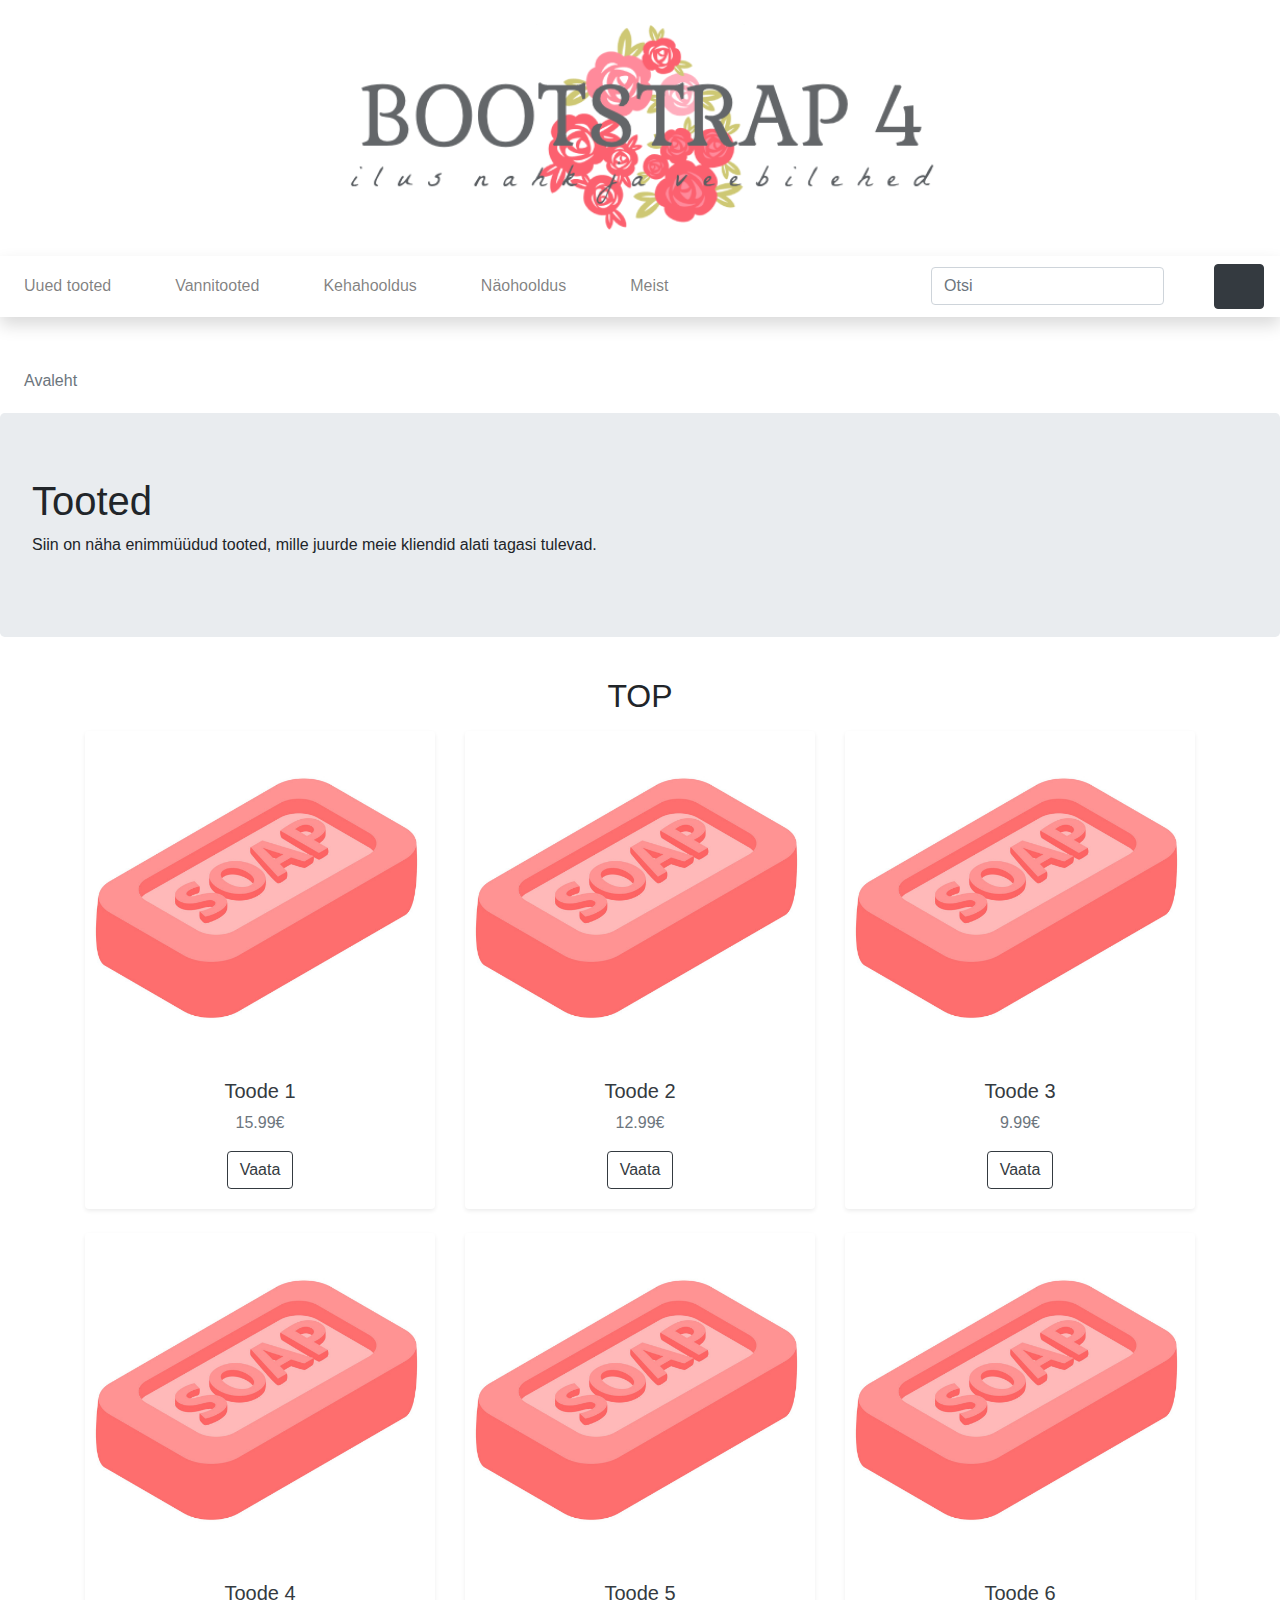
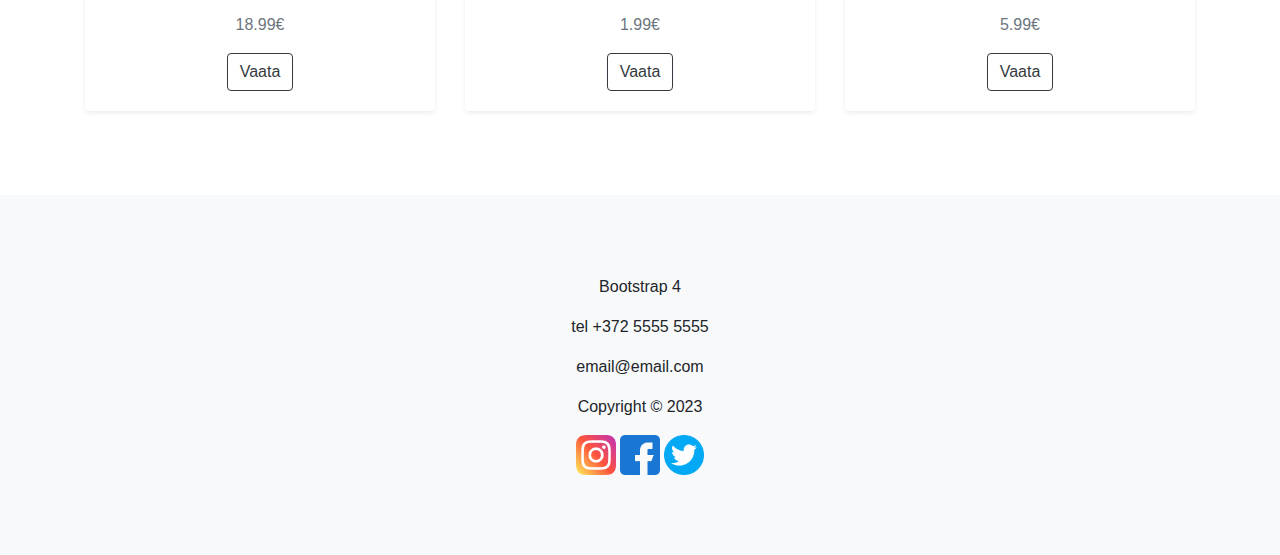
<file: index.html>
<!DOCTYPE html>
<html lang="ee">
<head>
  <meta charset="utf-8">
  <meta http-equiv="X-UA-Compatible" content="IE=edge">
  <meta name="viewport" content="width=device-width, initial-scale=1, shrink-to-fit=no">
  <meta name="description" content="">
  <meta name="author" content="">
  <title>Avaleht</title>
  <!-- Bootstrap CSS -->
  <link rel="stylesheet" href="https://stackpath.bootstrapcdn.com/bootstrap/4.3.1/css/bootstrap.min.css" integrity="sha384-ggOyR0iXCbMQv3Xipma34MD+dH/1fQ784/j6cY/iJTQUOhcWr7x9JvoRxT2MZw1T" crossorigin="anonymous">
  <!-- minu CSS -->
  <link rel="stylesheet" href="custom.css">
</head>
<body>
  <!-- päis --->
  <header class="py-2">
    <div class="container-fluid">
      <div class="row">
        <div class="col-lg-12 my-3 text-center"><a href="index.html"><img src="logo2.png" width="50%"></a></div>
      </div>
    </div>
  </header>
  <!-- navigatsioon -->
  <nav class="navbar navbar-expand-lg navbar-light bg-white shadow">
    <button class="navbar-toggler" type="button" data-toggle="collapse" data-target="#navbarNavDropdown" aria-controls="navbarNavDropdown" aria-expanded="false" aria-label="Toggle navigation">
      <span class="navbar-toggler-icon"></span>
    </button>
    <div class="collapse navbar-collapse" id="navbarNavDropdown">
      <ul class="navbar-nav mr-auto">
        <li class="nav-item"><a class="nav-link" href="#">Uued tooted</a></li>
        <li class="nav-item dropdown">
          <a class="nav-link" href="#" id="navbarDropdownMenuLink" data-toggle="dropdown" aria-haspopup="true" aria-expanded="false">Vannitooted</a>
          <div class="dropdown-menu" aria-labelledby="navbarDropdownMenuLink">
            <a class="dropdown-item" href="#">Vannisoolad</a>
            <a class="dropdown-item" href="#">Vannipiimad</a>
            <a class="dropdown-item" href="#">Vannipommid</a>
            <a class="dropdown-item" href="list.html">Seebid ja du&scaron;igeelid</a>
          </div>
        </li>
        <li class="nav-item dropdown">
          <a class="nav-link" href="#" id="navbarDropdownMenuLink" data-toggle="dropdown" aria-haspopup="true" aria-expanded="false">Kehahooldus</a>
          <div class="dropdown-menu" aria-labelledby="navbarDropdownMenuLink">
            <a class="dropdown-item" href="#">Kehakreemid</a>
            <a class="dropdown-item" href="#">Keha&otilde;lid</a>
            <a class="dropdown-item" href="#">Kehakoorijad</a>
            <a class="dropdown-item" href="#">Deodorandid</a>
            <a class="dropdown-item" href="#">K&auml;te ja jalgade hooldus</a>
          </div>
        </li>
        <li class="nav-item dropdown">
          <a class="nav-link" href="#" id="navbarDropdownMenuLink" data-toggle="dropdown" aria-haspopup="true" aria-expanded="false">N&auml;ohooldus</a>
          <div class="dropdown-menu" aria-labelledby="navbarDropdownMenuLink">
            <a class="dropdown-item" href="#">Puhastus ja toniseerimine</a>
            <a class="dropdown-item" href="#">Niisutus ja toitmine</a>
            <a class="dropdown-item" href="#">Koorijad ja maskid</a>
          </div>
        </li>
        <li>
          <a class="nav-link" href="meist.html" id="navbarDropdownMenuLink"  aria-haspopup="true" aria-expanded="false">Meist</a>
          </li>
      </ul>
      <!-- search -->
      <form class="form-inline my-2 my-lg-0">
        <input class="form-control mr-sm-2" type="search" placeholder="Otsi" aria-label="Search">
        <button class="btn btn-outline-white my-2 my-sm-0" type="submit"><svg class="lnr lnr-magnifier"><use xlink:href="#lnr-magnifier"></use></svg></button>
      </form>
    </div>
    <!-- cart -->
    <!--
    <svg class="lnr mt-auto mr-3 my-3 lnr-cart"><use xlink:href="#lnr-cart"></use></svg>
  -->
  <a href="cart.html"><button class="btn btn-dark my-2 my-sm-0" type="submit"><svg class="lnr lnr-cart"><use xlink:href="#lnr-cart"></use></svg></button></a>
</nav>
<!-- breadcrumb -->
<section>
  <nav aria-label="breadcrumb">
    <ol class="breadcrumb bg-white my-2 ml-2">
      <!-- это иконка с домиком, но у меня не получилось её выровнять нормально
      <li class="breadcrumb-item active" aria-current="page"><button class="btn btn-link btn-lg my-2 my-sm-0" type="submit"><svg class="lnr lnr-home"><use xlink:href="#lnr-home"></use></svg></button></li>
    -->
    <li class="breadcrumb-item active" aria-current="page">Avaleht</li>
  </ol>
</nav>
</section>
<div class="jumbotron">
  <h1>Tooted</h1>
  <p>Siin on näha enimmüüdud tooted, mille juurde meie kliendid alati tagasi tulevad.</p>
</div>
<!-- tooted --->
<section>
  <div class="container">
    <h2 class="h mb-3">TOP</h2>
    <div class="row">
      <div class="col-md-4 mb-4">
        <div class="card shadow-sm border-0 h-100 text-center"><a href="#"><img src="soap.png" alt="" class="card-img-top"></a>
          <div class="card-body">
            <h5> <a href="#" class="text-dark">Toode 1</a></h5>
            <p class="text-muted card-text"> 15.99&#8364;</p>
            <a role="button" href="#" class="btn btn-outline-dark">Vaata</a>
          </div>
        </div>
      </div>
      <div class="col-md-4 mb-4">
        <div class="card shadow-sm border-0 h-100 text-center"><a href="#"><img src="soap.png" alt="" class="card-img-top"></a>
          <div class="card-body">
            <h5> <a href="#" class="text-dark">Toode 2</a></h5>
            <p class="text-muted card-text"> 12.99&#8364;</p>
            <a role="button" href="#" class="btn btn-outline-dark">Vaata</a>
          </div>
        </div>
      </div>
      <div class="col-md-4 mb-4">
        <div class="card shadow-sm border-0 h-100 text-center"><a href="#"><img src="soap.png" alt="" class="card-img-top"></a>
          <div class="card-body">
            <h5> <a href="#" class="text-dark">Toode 3</a></h5>
            <p class="text-muted card-text"> 9.99&#8364;</p>
            <a role="button" href="#" class="btn btn-outline-dark">Vaata</a>
          </div>
        </div>
      </div>
      <div class="col-md-4 mb-4">
        <div class="card shadow-sm border-0 h-100 text-center"><a href="#"><img src="soap.png" alt="" class="card-img-top"></a>
          <div class="card-body">
            <h5> <a href="#" class="text-dark">Toode 4</a></h5>
            <p class="text-muted card-text"> 18.99&#8364;</p>
            <a role="button" href="#" class="btn btn-outline-dark">Vaata</a>
          </div>
        </div>
      </div>
      <div class="col-md-4 mb-4">
        <div class="card shadow-sm border-0 h-100 text-center"><a href="#"><img src="soap.png" alt="" class="card-img-top"></a>
          <div class="card-body">
            <h5> <a href="#" class="text-dark">Toode 5</a></h5>
            <p class="text-muted card-text"> 1.99&#8364;</p>
            <a role="button" href="#" class="btn btn-outline-dark">Vaata</a>
          </div>
        </div>
      </div>
      <div class="col-md-4 mb-4">
        <div class="card shadow-sm border-0 h-100 text-center"><a href="#"><img src="soap.png" alt="" class="card-img-top"></a>
          <div class="card-body">
            <h5> <a href="#" class="text-dark">Toode 6</a></h5>
            <p class="text-muted card-text"> 5.99&#8364;</p>
            <a role="button" href="#" class="btn btn-outline-dark">Vaata</a>
          </div>
        </div>
      </div>
    </div>
  </div>
</section>
<!-- jalus --->
<footer class="bg-light">
  <div class="container-fluid">
    <div class="row">
      <div class="col-lg-12 text-center">
        <p>Bootstrap 4</p>
        <p>tel +372 5555 5555</p>
        <p>email@email.com</p>
        <p>Copyright &copy; 2023</p>
        <div class="ikoonid">
        <a href="#"><img src="instagram.png" alt="instagram" /></a>
        <a href="#"><img src="facebook.png" alt="facebook" /></a>
        <a href="#"><img src="twitter.png" alt="twitter" /></a>
      </div>
      </div>
    </div>
  </div>
</footer>
<!-- jQuery, Popper.js, Bootstrap JS -->
<script src="https://code.jquery.com/jquery-3.3.1.slim.min.js" integrity="sha384-q8i/X+965DzO0rT7abK41JStQIAqVgRVzpbzo5smXKp4YfRvH+8abtTE1Pi6jizo" crossorigin="anonymous"></script>
<script src="https://cdnjs.cloudflare.com/ajax/libs/popper.js/1.14.7/umd/popper.min.js" integrity="sha384-UO2eT0CpHqdSJQ6hJty5KVphtPhzWj9WO1clHTMGa3JDZwrnQq4sF86dIHNDz0W1" crossorigin="anonymous"></script>
<script src="https://stackpath.bootstrapcdn.com/bootstrap/4.3.1/js/bootstrap.min.js" integrity="sha384-JjSmVgyd0p3pXB1rRibZUAYoIIy6OrQ6VrjIEaFf/nJGzIxFDsf4x0xIM+B07jRM" crossorigin="anonymous"></script>
<script src="https://cdn.linearicons.com/free/1.0.0/svgembedder.min.js"></script>
</body>
</html>
</file>
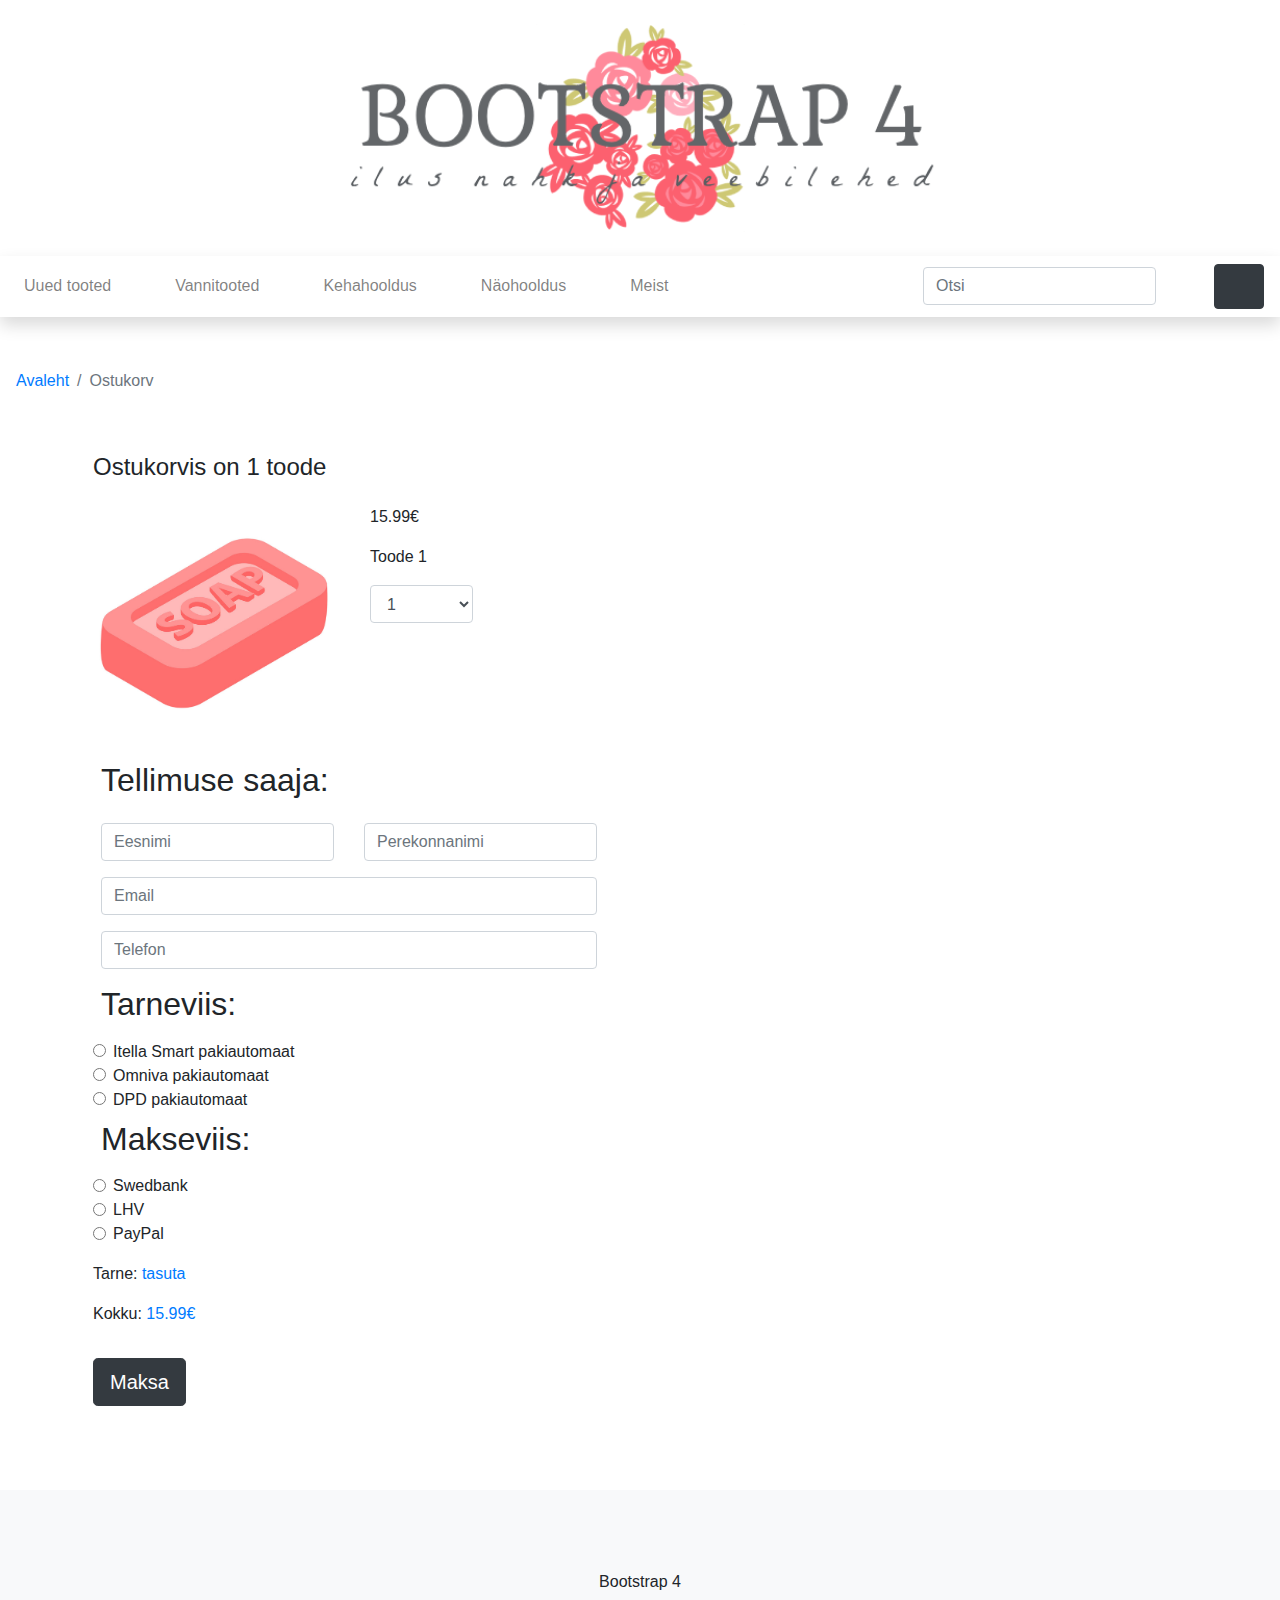
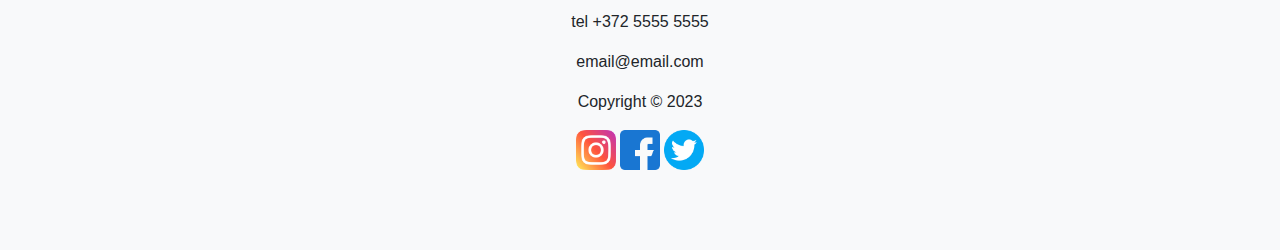
<file: cart.html>
<!DOCTYPE html>
<html lang="ee">
<head>
  <meta charset="utf-8">
  <meta http-equiv="X-UA-Compatible" content="IE=edge">
  <meta name="viewport" content="width=device-width, initial-scale=1, shrink-to-fit=no">
  <meta name="description" content="">
  <meta name="author" content="">
  <title>Ostukorv</title>
  <!-- Bootstrap CSS -->
  <link rel="stylesheet" href="https://stackpath.bootstrapcdn.com/bootstrap/4.3.1/css/bootstrap.min.css" integrity="sha384-ggOyR0iXCbMQv3Xipma34MD+dH/1fQ784/j6cY/iJTQUOhcWr7x9JvoRxT2MZw1T" crossorigin="anonymous">
  <!-- minu CSS -->
  <link rel="stylesheet" href="custom.css">
</head>
<body>
  <!-- päis -->
  <header class="py-2">
    <div class="container-fluid">
      <div class="row">
        <div class="col-lg-12 my-3 text-center"><img src="logo2.png" width="50%"></div>
      </div>
    </div>
  </header>
  <!-- navigatsioon -->
  <nav class="navbar navbar-expand-lg navbar-light bg-white shadow">
    <button class="navbar-toggler" type="button" data-toggle="collapse" data-target="#navbarNavDropdown" aria-controls="navbarNavDropdown" aria-expanded="false" aria-label="Toggle navigation">
      <span class="navbar-toggler-icon"></span>
    </button>
    <div class="collapse navbar-collapse" id="navbarNavDropdown">
      <ul class="navbar-nav mr-auto">
        <li class="nav-item"><a class="nav-link" href="#">Uued tooted</a></li>
        <li class="nav-item dropdown">
          <a class="nav-link" href="#" id="navbarDropdownMenuLink" data-toggle="dropdown" aria-haspopup="true" aria-expanded="false">Vannitooted</a>
          <div class="dropdown-menu" aria-labelledby="navbarDropdownMenuLink">
            <a class="dropdown-item" href="#">Vannisoolad</a>
            <a class="dropdown-item" href="#">Vannipiimad</a>
            <a class="dropdown-item" href="#">Vannipommid</a>
            <a class="dropdown-item" href="list.html">Seebid ja du&scaron;igeelid</a>
          </div>
        </li>
        <li class="nav-item dropdown">
          <a class="nav-link" href="#" id="navbarDropdownMenuLink" data-toggle="dropdown" aria-haspopup="true" aria-expanded="false">Kehahooldus</a>
          <div class="dropdown-menu" aria-labelledby="navbarDropdownMenuLink">
            <a class="dropdown-item" href="#">Kehakreemid</a>
            <a class="dropdown-item" href="#">Keha&otilde;lid</a>
            <a class="dropdown-item" href="#">Kehakoorijad</a>
            <a class="dropdown-item" href="#">Deodorandid</a>
            <a class="dropdown-item" href="#">K&auml;te ja jalgade hooldus</a>
          </div>
        </li>
        <li class="nav-item dropdown">
          <a class="nav-link" href="#" id="navbarDropdownMenuLink" data-toggle="dropdown" aria-haspopup="true" aria-expanded="false">N&auml;ohooldus</a>
          <div class="dropdown-menu" aria-labelledby="navbarDropdownMenuLink">
            <a class="dropdown-item" href="#">Puhastus ja toniseerimine</a>
            <a class="dropdown-item" href="#">Niisutus ja toitmine</a>
            <a class="dropdown-item" href="#">Koorijad ja maskid</a>
          </div>
        </li>
        <li>
          <a class="nav-link" href="meist.html" id="navbarDropdownMenuLink"  aria-haspopup="true" aria-expanded="false">Meist</a>
          </li>
      </ul>
      <!-- search -->
      <form class="form-inline m-2 my-lg-0">
        <input class="form-control mr-sm-2" type="search" placeholder="Otsi" aria-label="Search">
        <button class="btn btn-outline-white my-2 my-sm-0" type="submit"><svg class="lnr lnr-magnifier"><use xlink:href="#lnr-magnifier"></use></svg></button>
      </form>
    </div>
    <!-- cart -->
    <a href="cart.html"><button class="btn btn-dark my-2 my-sm-0" type="submit"><svg class="lnr lnr-cart"><use xlink:href="#lnr-cart"></use></svg></button></a>
  </nav>
  <section>
    <!-- breadcrumb -->
    <nav aria-label="breadcrumb" >
      <ol class="breadcrumb bg-white my-2">
        <li class="breadcrumb-item"><a href="index.html">Avaleht</a></li>
        <li class="breadcrumb-item active">Ostukorv</li>
      </ol>
    </nav>
  </section>
  <!-- ostukorv -->
  <section>
    <div class="container">
      <div class="row">
        <div class="col-lg-6 d-flex align-items-start flex-column">
          <div class="mb-auto p-2"><h4>Ostukorvis on 1 toode</h4></div>
          <div class="mb-auto p-2 row">
            <div class="col-lg-6">
              <img src="soap.png" width="100%">
            </div>
            <div class="col-lg-6">
              <p>15.99&#8364;</p>
              <p>Toode 1</p>
              <select class="form-control col-lg-5 form-sm" id="kogus">
                <option>0</option>
                <option selected="selected">1</option>
                <option>2</option>
                <option>3</option>
              </select>
              <br/>
            </div>
          </div>
          <form class="p-2">
            <h2 class="p-2">Tellimuse saaja:</h2>
            <div class="row p-2">
              <div class="col">
                <input type="text" class="form-control" placeholder="Eesnimi" aria-label="Eesnimi">
              </div>
              <div class="col">
                <input type="text" class="form-control" placeholder="Perekonnanimi" aria-label="Perekonnanimi">
              </div>
            </div>
            <div class="p-2">
              <input type="email" class="form-control" placeholder="Email">
            </div>
            <div class="p-2">
              <input type="text" class="form-control" placeholder="Telefon">
            </div>
            <h2 class="p-2">Tarneviis:</h2>
            <div class="form-check">
              <input class="form-check-input" type="radio" name="flexRadioDefault">
              <label class="form-check-label">Itella Smart pakiautomaat</label>
            </div>
            <div class="form-check">
              <input class="form-check-input" type="radio" name="flexRadioDefault">
              <label class="form-check-label">Omniva pakiautomaat</label>
            </div>
            <div class="form-check">
              <input class="form-check-input" type="radio" name="flexRadioDefault">
              <label class="form-check-label">DPD pakiautomaat</label>
            </div>
            <h2 class="p-2">Makseviis:</h2>
            <div class="form-check">
              <input class="form-check-input" type="radio" name="flexRadioDefault">
              <label class="form-check-label">Swedbank</label>
            </div>
            <div class="form-check">
              <input class="form-check-input" type="radio" name="flexRadioDefault">
              <label class="form-check-label">LHV</label>
            </div>
            <div class="form-check">
              <input class="form-check-input" type="radio" name="flexRadioDefault">
              <label class="form-check-label">PayPal</label>
            </div>
              </div>
            </div>
          </form>
          <div class="p-2">
            <p>Tarne: <span class="text-primary">tasuta</span></p>
            <p>Kokku: <span class="text-primary">15.99&#8364;</span></p>
          </div>
          <div class="p-2 mx-auto">
            <a href="kinnitus.html" class="btn btn-dark btn-lg mb-3">Maksa</a>
          </div>
        </div>
        <div class="col-lg-6">
        </div>
      </div>
    </div>
  </section>
  <footer class="bg-light">
    <div class="container-fluid">
      <div class="row">
        <div class="col-lg-12 text-center">
          <p>Bootstrap 4</p>
          <p>tel +372 5555 5555</p>
          <p>email@email.com</p>
          <p>Copyright &copy; 2023</p>
          <div class="ikoonid">
            <a href="#"><img src="instagram.png" alt="instagram" /></a>
            <a href="#"><img src="facebook.png" alt="facebook" /></a>
            <a href="#"><img src="twitter.png" alt="twitter" /></a>
          </div>
        </div>
      </div>
    </div>
  </footer>
  <script src="https://code.jquery.com/jquery-3.3.1.slim.min.js" integrity="sha384-q8i/X+965DzO0rT7abK41JStQIAqVgRVzpbzo5smXKp4YfRvH+8abtTE1Pi6jizo" crossorigin="anonymous"></script>
  <script src="https://cdnjs.cloudflare.com/ajax/libs/popper.js/1.14.7/umd/popper.min.js" integrity="sha384-UO2eT0CpHqdSJQ6hJty5KVphtPhzWj9WO1clHTMGa3JDZwrnQq4sF86dIHNDz0W1" crossorigin="anonymous"></script>
  <script src="https://stackpath.bootstrapcdn.com/bootstrap/4.3.1/js/bootstrap.min.js" integrity="sha384-JjSmVgyd0p3pXB1rRibZUAYoIIy6OrQ6VrjIEaFf/nJGzIxFDsf4x0xIM+B07jRM" crossorigin="anonymous"></script>
  <script src="https://cdn.linearicons.com/free/1.0.0/svgembedder.min.js"></script>
</body>
</html>
</file>
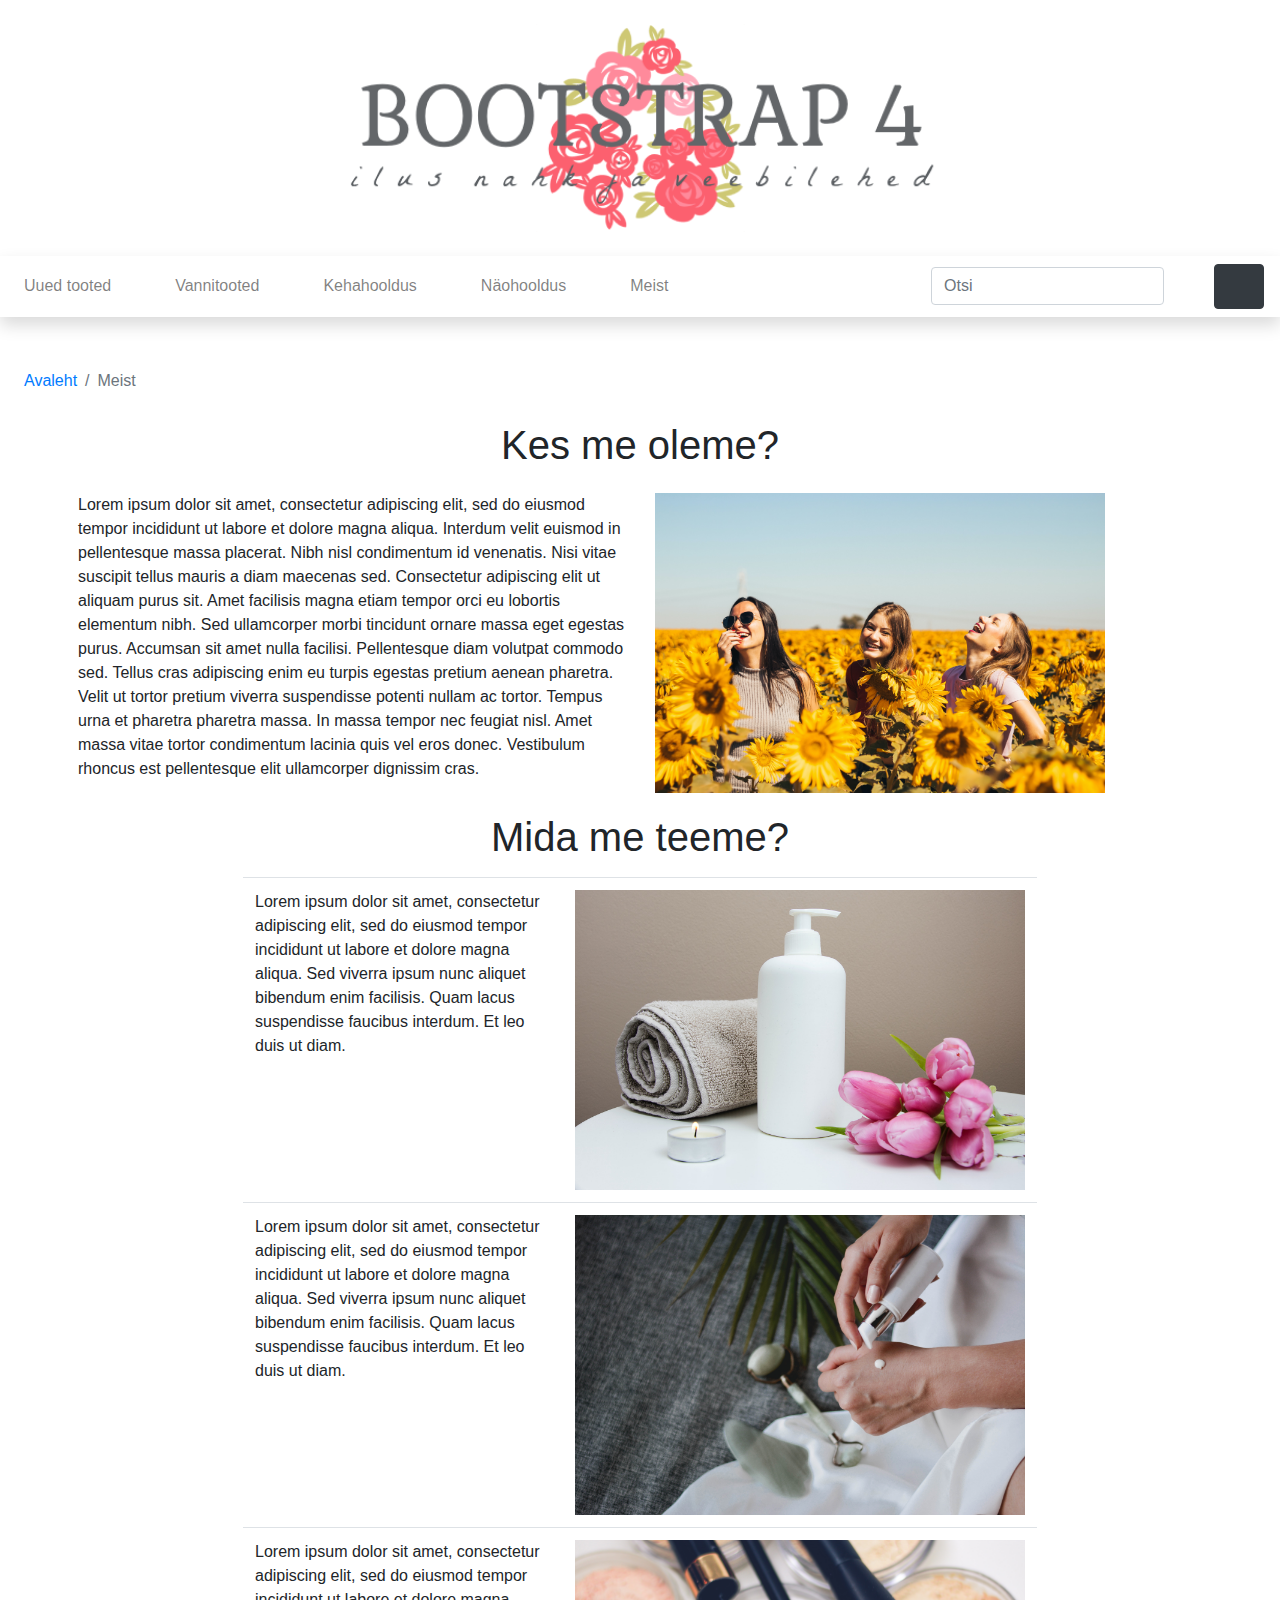
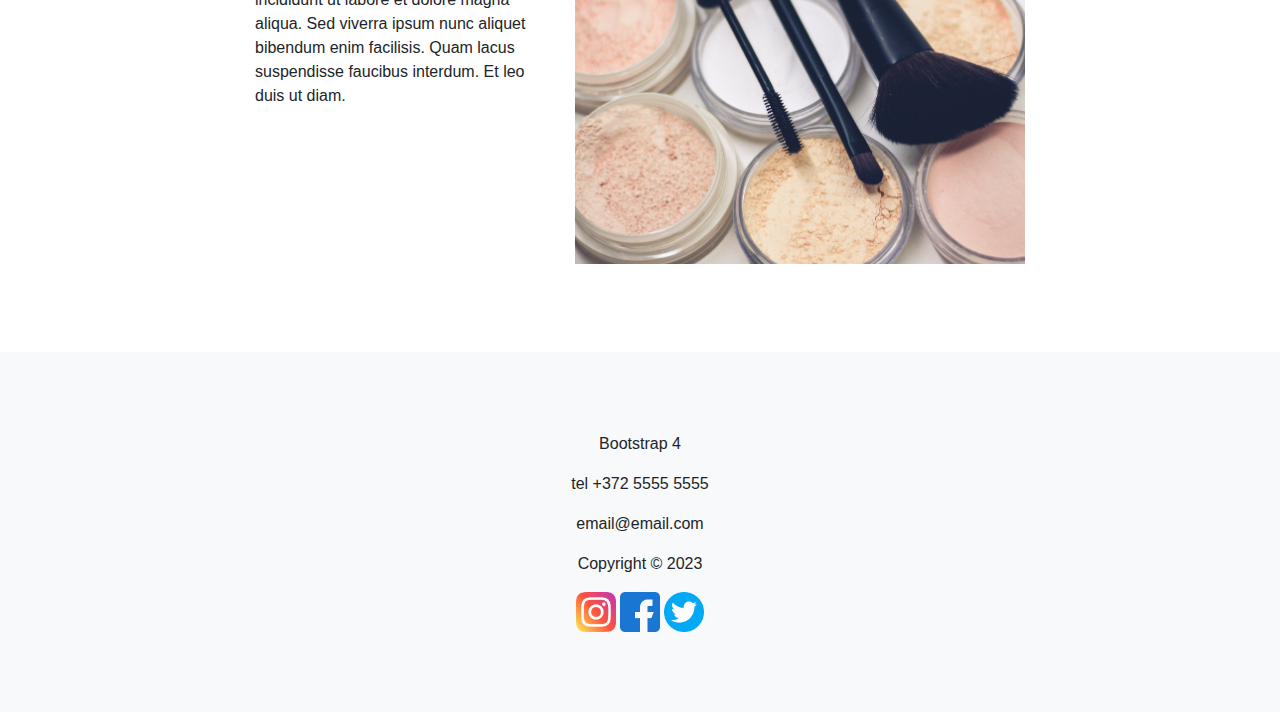
<file: meist.html>
<!DOCTYPE html>
<html lang="ee">
<head>
  <meta charset="utf-8">
  <meta http-equiv="X-UA-Compatible" content="IE=edge">
  <meta name="viewport" content="width=device-width, initial-scale=1, shrink-to-fit=no">
  <meta name="description" content="">
  <meta name="author" content="">
  <title>Meist</title>
  <link rel="stylesheet" href="https://stackpath.bootstrapcdn.com/bootstrap/4.3.1/css/bootstrap.min.css" integrity="sha384-ggOyR0iXCbMQv3Xipma34MD+dH/1fQ784/j6cY/iJTQUOhcWr7x9JvoRxT2MZw1T" crossorigin="anonymous">
  <link rel="stylesheet" href="custom.css">
</head>
<body>
  <header class="py-2">
    <div class="container-fluid">
      <div class="row">
        <div class="col-lg-12 my-3 text-center"><a href="index.html"><img src="logo2.png" width="50%"></a></div>
      </div>
    </div>
  </header>
  <nav class="navbar navbar-expand-lg navbar-light bg-white shadow">
    <button class="navbar-toggler" type="button" data-toggle="collapse" data-target="#navbarNavDropdown" aria-controls="navbarNavDropdown" aria-expanded="false" aria-label="Toggle navigation">
      <span class="navbar-toggler-icon"></span>
    </button>
    <div class="collapse navbar-collapse" id="navbarNavDropdown">
      <ul class="navbar-nav mr-auto">
        <li class="nav-item"><a class="nav-link" href="#">Uued tooted</a></li>
        <li class="nav-item dropdown">
          <a class="nav-link" href="#" id="navbarDropdownMenuLink" data-toggle="dropdown" aria-haspopup="true" aria-expanded="false">Vannitooted</a>
          <div class="dropdown-menu" aria-labelledby="navbarDropdownMenuLink">
            <a class="dropdown-item" href="#">Vannisoolad</a>
            <a class="dropdown-item" href="#">Vannipiimad</a>
            <a class="dropdown-item" href="#">Vannipommid</a>
            <a class="dropdown-item" href="list.html">Seebid ja du&scaron;igeelid</a>
          </div>
        </li>
        <li class="nav-item dropdown">
          <a class="nav-link" href="#" id="navbarDropdownMenuLink" data-toggle="dropdown" aria-haspopup="true" aria-expanded="false">Kehahooldus</a>
          <div class="dropdown-menu" aria-labelledby="navbarDropdownMenuLink">
            <a class="dropdown-item" href="#">Kehakreemid</a>
            <a class="dropdown-item" href="#">Keha&otilde;lid</a>
            <a class="dropdown-item" href="#">Kehakoorijad</a>
            <a class="dropdown-item" href="#">Deodorandid</a>
            <a class="dropdown-item" href="#">K&auml;te ja jalgade hooldus</a>
          </div>
        </li>
        <li class="nav-item dropdown">
          <a class="nav-link" href="#" id="navbarDropdownMenuLink" data-toggle="dropdown" aria-haspopup="true" aria-expanded="false">N&auml;ohooldus</a>
          <div class="dropdown-menu" aria-labelledby="navbarDropdownMenuLink">
            <a class="dropdown-item" href="#">Puhastus ja toniseerimine</a>
            <a class="dropdown-item" href="#">Niisutus ja toitmine</a>
            <a class="dropdown-item" href="#">Koorijad ja maskid</a>
          </div>
        </li>
        <li>
          <a class="nav-link" href="meist.html" id="navbarDropdownMenuLink"  aria-haspopup="true" aria-expanded="false">Meist</a>
        </li>
      </ul>
      <!-- search -->
      <form class="form-inline my-2 my-lg-0">
        <input class="form-control mr-sm-2" type="search" placeholder="Otsi" aria-label="Search">
        <button class="btn btn-outline-white my-2 my-sm-0" type="submit"><svg class="lnr lnr-magnifier"><use xlink:href="#lnr-magnifier"></use></svg></button>
      </form>
    </div>
    <!-- cart -->
    <a href="cart.html"><button class="btn btn-dark my-2 my-sm-0" type="submit"><svg class="lnr lnr-cart"><use xlink:href="#lnr-cart"></use></svg></button></a>
  </nav>
  <section>
    <nav aria-label="breadcrumb">
      <ol class="breadcrumb bg-white my-2 ml-2">
        <li class="breadcrumb-item"><a href="index.html">Avaleht</a></li>
        <li class="breadcrumb-item active">Meist</li>
      </ol>
    </nav>
  </section>
  <h1 class="text-center p-2">Kes me oleme?</h1>
  <div class="container text-start p-2">
    <div class="row">
      <div class="col">
        <p>Lorem ipsum dolor sit amet, consectetur adipiscing elit, sed do eiusmod tempor incididunt ut labore et dolore magna aliqua. Interdum velit euismod in pellentesque massa placerat. Nibh nisl condimentum id venenatis. Nisi vitae suscipit tellus mauris a diam maecenas sed. Consectetur adipiscing elit ut aliquam purus sit. Amet facilisis magna etiam tempor orci eu lobortis elementum nibh. Sed ullamcorper morbi tincidunt ornare massa eget egestas purus. Accumsan sit amet nulla facilisi. Pellentesque diam volutpat commodo sed. Tellus cras adipiscing enim eu turpis egestas pretium aenean pharetra. Velit ut tortor pretium viverra suspendisse potenti nullam ac tortor. Tempus urna et pharetra pharetra massa. In massa tempor nec feugiat nisl. Amet massa vitae tortor condimentum lacinia quis vel eros donec. Vestibulum rhoncus est pellentesque elit ullamcorper dignissim cras.</p>
      </div>
      <div class="col">
        <img src="meistpilt.jpg" class="meistpilt align-middle"/>
      </div>
    </div>
  </div>
  <h1 class="text-center p-2">Mida me teeme?</h1>
  <div class="table-responsive">
    <table class="table">
      <tr class="d-flex justify-content-center">
        <td class="w-25">Lorem ipsum dolor sit amet, consectetur adipiscing elit, sed do eiusmod tempor incididunt ut labore et dolore magna aliqua. Sed viverra ipsum nunc aliquet bibendum enim facilisis. Quam lacus suspendisse faucibus interdum. Et leo duis ut diam.</td>
        <td><img src="tootepilt1.jpg"/></td>
      </tr>
      <tr class="d-flex justify-content-center">
        <td class="w-25">Lorem ipsum dolor sit amet, consectetur adipiscing elit, sed do eiusmod tempor incididunt ut labore et dolore magna aliqua. Sed viverra ipsum nunc aliquet bibendum enim facilisis. Quam lacus suspendisse faucibus interdum. Et leo duis ut diam.</td>
        <td><img src="tootepilt2.jpg"/></td>
      </tr>
      <tr class="d-flex justify-content-center">
        <td class="w-25">Lorem ipsum dolor sit amet, consectetur adipiscing elit, sed do eiusmod tempor incididunt ut labore et dolore magna aliqua. Sed viverra ipsum nunc aliquet bibendum enim facilisis. Quam lacus suspendisse faucibus interdum. Et leo duis ut diam.</td>
        <td><img src="tootepilt3.jpg"/></td>
      </tr>
    </table>
  </div>
  <footer class="bg-light">
    <div class="container-fluid">
      <div class="row">
        <div class="col-lg-12 text-center"><p>Bootstrap 4</p>
          <p>tel +372 5555 5555</p>
          <p>email@email.com</p>
          <p>Copyright &copy; 2023</p>
          <div class="ikoonid">
            <a href="#"><img src="instagram.png" alt="instagram"/></a>
            <a href="#"><img src="facebook.png" alt="facebook"/></a>
            <a href="#"><img src="twitter.png" alt="twitter"/></a>
          </div>
        </div>
      </div>
    </div>
  </footer>
  <body>
    <script src="https://code.jquery.com/jquery-3.3.1.slim.min.js" integrity="sha384-q8i/X+965DzO0rT7abK41JStQIAqVgRVzpbzo5smXKp4YfRvH+8abtTE1Pi6jizo" crossorigin="anonymous"></script>
    <script src="https://cdnjs.cloudflare.com/ajax/libs/popper.js/1.14.7/umd/popper.min.js" integrity="sha384-UO2eT0CpHqdSJQ6hJty5KVphtPhzWj9WO1clHTMGa3JDZwrnQq4sF86dIHNDz0W1" crossorigin="anonymous"></script>
    <script src="https://stackpath.bootstrapcdn.com/bootstrap/4.3.1/js/bootstrap.min.js" integrity="sha384-JjSmVgyd0p3pXB1rRibZUAYoIIy6OrQ6VrjIEaFf/nJGzIxFDsf4x0xIM+B07jRM" crossorigin="anonymous"></script>
    <script src="https://cdn.linearicons.com/free/1.0.0/svgembedder.min.js"></script>
  </body>
  </html>
</file>
<file: custom.css>
.lnr {
    display: inline-block;
    fill: currentColor;
    width: 1em;
    height: 1em;
    vertical-align: -0.05em;
    stroke-width: 2;
}

.lnr-cart {
    width: 1.5em;
    height: 1.5em;
}

.lnr-magnifier {
    color: #000000;
}

.navbar-nav li {
    margin-right: 3em;
}

section {
    margin-top: 40px;
}

.h {
    text-align: center;
}

.card-body {
    align-content: center;
}

footer {
    margin-top: 60px;
    padding: 5em;
}

.ikoonid img{
    width: 40px;
}

.meistpilt{
    width: 450px;
}

.table-responsive img{
    width: 450px;
}

@media screen and (max-width: 800px) {
  .table-responsive img{
    width: 200px;
  }
}
</file>
